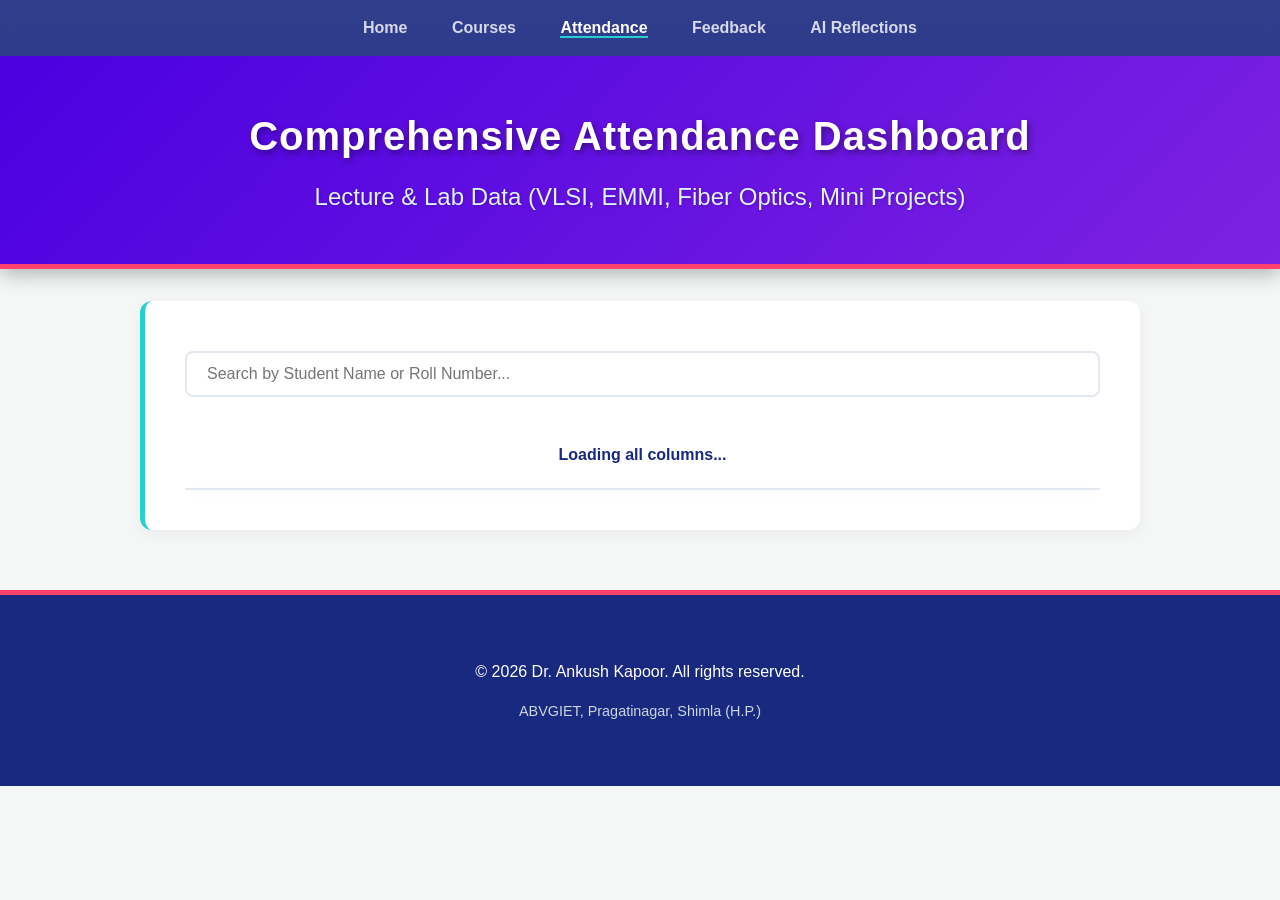
<file: attendance.html>
<!DOCTYPE html>
<html lang="en">
<head>
    <meta charset="UTF-8">
    <meta name="viewport" content="width=device-width, initial-scale=1.0">
    <title>Attendance Dashboard | Dr. Ankush Kapoor</title>
    <link rel="stylesheet" href="style.css">
    
    <style>
        .search-box {
            width: 100%;
            padding: 12px 20px;
            margin: 10px 0 25px 0;
            border: 2px solid #e2e8f0;
            border-radius: 8px;
            font-size: 1rem;
            box-sizing: border-box;
            transition: border-color 0.3s ease;
            font-family: inherit;
        }
        .search-box:focus {
            border-color: var(--secondary-color);
            outline: none;
            box-shadow: 0 0 8px rgba(38, 208, 206, 0.3);
        }
        .table-wrapper {
            overflow-x: auto;
            border-radius: 8px;
            box-shadow: 0 4px 15px rgba(0,0,0,0.05);
            border: 1px solid #e2e8f0;
            background: white;
        }
        #attendanceTable {
            width: 100%;
            border-collapse: collapse;
            white-space: nowrap;
        }
        #attendanceTable th, #attendanceTable td {
            padding: 12px 15px;
            text-align: center;
            border-bottom: 1px solid #e2e8f0;
            border-right: 1px solid #e2e8f0;
            font-size: 0.95rem;
        }
        #attendanceTable th {
            background-color: var(--primary-color);
            color: white;
            font-weight: 600;
        }
        #attendanceTable tr:nth-child(even) { background-color: #f8fafc; }
        #attendanceTable tr:hover { background-color: #f1f5f9; transition: background 0.2s; }
        
        .student-info {
            position: sticky;
            left: 0;
            background-color: white;
            z-index: 1;
            box-shadow: 2px 0 5px rgba(0,0,0,0.05);
        }
        #attendanceTable th.student-info {
            background-color: var(--primary-color);
            z-index: 2;
        }
        #attendanceTable tr:nth-child(even) td.student-info { background-color: #f8fafc; }
        
        .low-att {
            background-color: #ffeef0 !important;
            color: #d8000c;
            font-weight: bold;
        }
        #status-message {
            text-align: center;
            font-weight: bold;
            color: var(--primary-color);
            padding: 20px;
        }
    </style>
</head>
<body>

    <nav class="main-nav">
        <a href="index.html">Home</a>
        <a href="courses.html">Courses</a>
        <a href="attendance.html" class="active">Attendance</a>
        <a href="feedback.html">Feedback</a>
        <a href="gen-ai-reflections.html">AI Reflections</a>
    </nav>

    <header style="padding: 3rem 2rem; border-bottom: 5px solid var(--accent-color);">
        <h1 style="font-size: 2.5rem;">Comprehensive Attendance Dashboard</h1>
        <h2>Lecture & Lab Data (VLSI, EMMI, Fiber Optics, Mini Projects)</h2>
    </header>

    <div class="container">
        <div class="about-card">
            
            <input type="text" id="searchInput" class="search-box" placeholder="Search by Student Name or Roll Number..." onkeyup="filterTable()">

            <div id="status-message">Loading all columns...</div>

            <div class="table-wrapper">
                <table id="attendanceTable">
                    <thead id="tableHeader"></thead>
                    <tbody id="tableBody"></tbody>
                </table>
            </div>
            
        </div>
    </div>

    <footer>
        <p>&copy; 2026 Dr. Ankush Kapoor. All rights reserved.</p>
        <p style="font-size: 0.9rem; color: #cbd5e1;">ABVGIET, Pragatinagar, Shimla (H.P.)</p>
    </footer>

    <script>
        const csvUrl = "https://docs.google.com/spreadsheets/d/e/2PACX-1vTqAd3c4bG0GrAj6ypKV8elGH0OhNNvDuwkANnZD-WMC05bxddgN8bG16RxeN3ah5hgKERoM9qqwmSw/pub?gid=358740635&single=true&output=csv";

        async function init() {
            try {
                const response = await fetch(csvUrl);
                const text = await response.text();
                const rows = text.split(/\r?\n/).map(row => row.split(/,(?=(?:(?:[^"]*"){2})*[^"]*$)/));

                if (rows.length < 2) return;

                const row1 = rows[0]; 
                const row2 = rows[1]; 
                
                let combinedHeader = [];
                for(let i=0; i < row2.length; i++) {
                    let top = row1[i] ? row1[i].replace(/"/g, '').trim() : "";
                    let bottom = row2[i] ? row2[i].replace(/"/g, '').trim() : "";
                    combinedHeader.push(top && bottom && top !== bottom ? `${top}<br><small>${bottom}</small>` : (top || bottom));
                }

                renderTable(combinedHeader, rows.slice(2));
                document.getElementById('status-message').style.display = 'none';
            } catch (e) {
                document.getElementById('status-message').innerHTML = "Error loading columns. Check Sheet visibility.";
                console.error("Fetch error: ", e);
            }
        }

        function renderTable(headers, data) {
            const headArea = document.getElementById('tableHeader');
            const bodyArea = document.getElementById('tableBody');

            headArea.innerHTML = `<tr>${headers.map((h, i) => `<th class="${i < 2 ? 'student-info' : ''}">${h}</th>`).join('')}</tr>`;

            let bodyHtml = '';
            data.forEach(row => {
                if (row.length < 2) return;
                
                bodyHtml += '<tr>';
                row.forEach((cell, index) => {
                    let cleanCell = cell.replace(/"/g, '').trim();
                    let cssClass = index < 2 ? 'student-info' : '';
                    
                    if (cleanCell.includes('%')) {
                        let val = parseFloat(cleanCell);
</file>
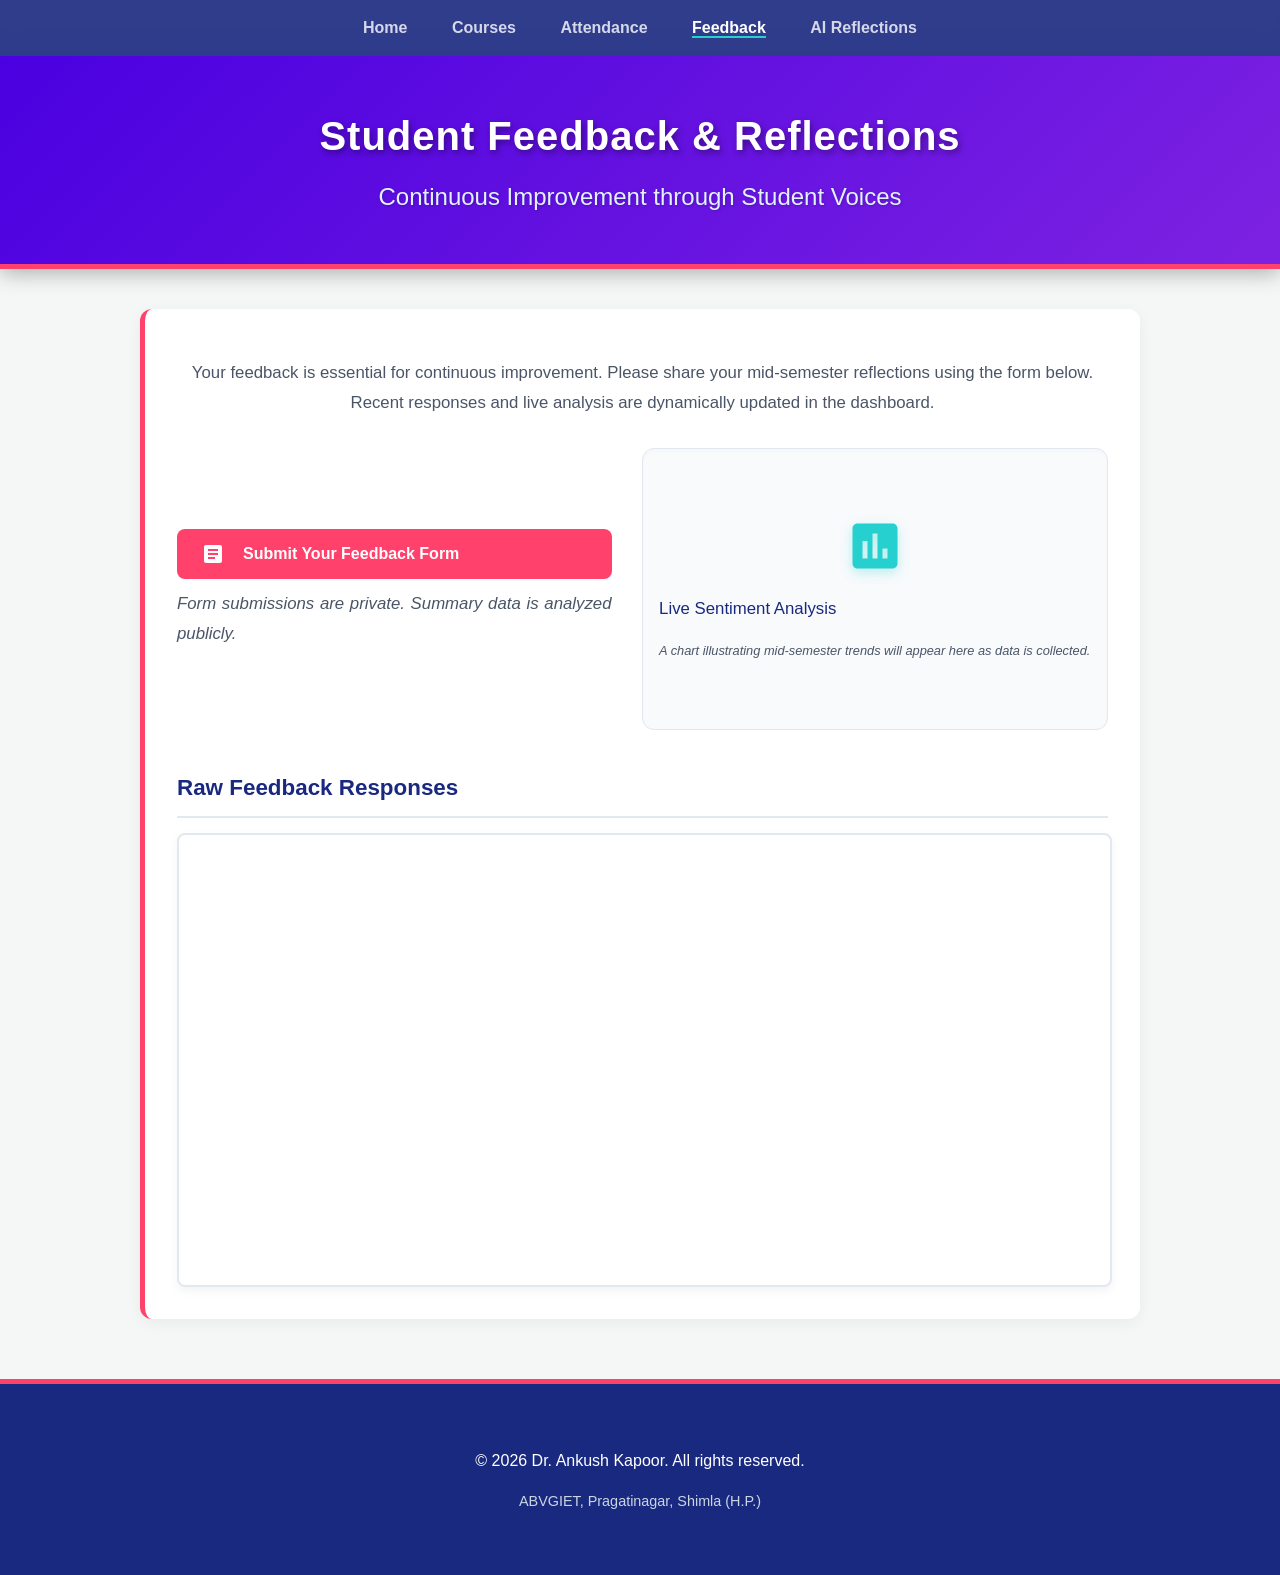
<file: feedback.html>
<!DOCTYPE html>
<html lang="en">
<head>
    <meta charset="UTF-8">
    <meta name="viewport" content="width=device-width, initial-scale=1.0">
    <title>Student Feedback | Dr. Ankush Kapoor</title>
    <link rel="stylesheet" href="style.css">
    
    <style>
        /* New Wrapper to put action button and illustration side-by-side */
        .feedback-visualization-wrapper {
            display: flex;
            gap: 30px;
            align-items: center;
            margin-bottom: 40px;
            flex-wrap: wrap; /* Allows stacking on mobile */
        }

        /* The block containing the button and text */
        .feedback-action-block {
            flex: 1;
            min-width: 280px;
            text-align: center;
        }

        /* The block containing the graphic illustration */
        .feedback-illustration-container {
            flex: 1;
            min-width: 320px;
            height: 250px; /* Fixed height for illustration */
            background: #f8fafc;
            border-radius: 12px;
            border: 1px solid #e2e8f0;
            padding: 15px;
            display: flex;
            align-items: center;
            justify-content: center;
            box-shadow: inset 0 2px 5px rgba(0,0,0,0.02);
            position: relative;
            overflow: hidden;
            animation: fadeInUp 1s ease-out backwards;
            animation-delay: 0.2s;
        }

        /* Styles for the PLACEHOLDER graphic until you embed a real chart */
        .illustration-placeholder {
            text-align: center;
            color: #64748b;
        }
        .illustration-placeholder svg {
            filter: drop-shadow(0 4px 6px rgba(38, 208, 206, 0.3));
            animation: float 3s ease-in-out infinite;
        }
        
        /* If you embed a real chart, it will use these styles */
        .embedded-chart-iframe {
            width: 100%;
            height: 100%;
            border: none;
        }

        /* Small note style */
        .small-note {
            font-size: 0.85rem;
            color: #64748b;
            margin-top: -15px;
            margin-bottom: 25px;
        }

        /* Mobile specific adjustments */
        @media (max-width: 768px) {
            .feedback-visualization-wrapper {
                flex-direction: column-reverse; /* Illustration on top, button below on mobile */
                gap: 20px;
            }
            .feedback-action-block { margin-top: 10px; }
        }
    </style>
</head>
<body>

    <nav class="main-nav">
        <a href="index.html">Home</a>
        <a href="courses.html">Courses</a>
        <a href="attendance.html">Attendance</a>
        <a href="feedback.html" class="active">Feedback</a>
        <a href="gen-ai-reflections.html">AI Reflections</a>
    </nav>

    <header style="padding: 3rem 2rem; border-bottom: 5px solid var(--accent-color);">
        <h1 style="font-size: 2.5rem;">Student Feedback & Reflections</h1>
        <h2>Continuous Improvement through Student Voices</h2>
    </header>

    <div class="container">
        <div class="about-card" style="border-left: 5px solid var(--accent-color); margin-top: 40px; padding: 2rem;">
            
            <p style="font-size: 1.05rem; color: #4a5568; margin-bottom: 30px; text-align: center;">
                Your feedback is essential for continuous improvement. Please share your mid-semester reflections using the form below. 
                Recent responses and live analysis are dynamically updated in the dashboard.
            </p>
            
            <div class="feedback-visualization-wrapper">
                
                <div class="feedback-action-block">
                    <a href="https://forms.gle/frmzQPRC2VSEYUvS8" target="_blank" class="btn form-btn" style="width: 100%; box-sizing: border-box;">
                        <svg viewBox="0 0 24 24" width="24" height="24" fill="currentColor" style="margin-right: 8px;"><path d="M19 3H5c-1.1 0-2 .9-2 2v14c0 1.1.9 2 2 2h14c1.1 0 2-.9 2-2V5c0-1.1-.9-2-2-2zm-5 14H7v-2h7v2zm3-4H7v-2h10v2zm0-4H7V7h10v2z"/></svg>
                        Submit Your Feedback Form
                    </a>
                    <p class="small-note"><em>Form submissions are private. Summary data is analyzed publicly.</em></p>
                </div>

                <div class="feedback-illustration-container">
                    
                    <div class="illustration-placeholder">
                        <svg viewBox="0 0 24 24" width="60" height="60" fill="#26D0CE">
                            <path d="M19 3H5c-1.1 0-2 .9-2 2v14c0 1.1.9 2 2 2h14c1.1 0 2-.9 2-2V5c0-1.1-.9-2-2-2zM9 17H7v-7h2v7zm4 0h-2V7h2v10zm4 0h-2v-4h2v4z"></path>
                        </svg>
                        <p style="font-weight: 500; color: var(--primary-color); margin-top: 10px;">Live Sentiment Analysis</p>
                        <p style="font-size: 0.8rem; margin: 0;"><em>A chart illustrating mid-semester trends will appear here as data is collected.</em></p>
                    </div>

                    </div>
            </div>

            <h3 style="color: var(--primary-color); border-bottom: 2px solid #e2e8f0; padding-bottom: 10px; margin-top: 30px;">Raw Feedback Responses</h3>
            
            <div class="sheet-container" style="height: 450px; margin-top: 15px;">
                <iframe src="https://docs.google.com/spreadsheets/d/e/2PACX-1vRCGKFRLKXF5qErQzFEiFftpZ1VApmVITQwI7TxRHPGiMbZkTIWYdaDBlO9Q0JdElFDmMBpr0hi8Q9k/pubhtml?widget=true&amp;headers=false"></iframe>
            </div>
        </div>
    </div>

    <footer>
        <p>&copy; 2026 Dr. Ankush Kapoor. All rights reserved.</p>
        <p style="font-size: 0.9rem; color: #cbd5e1;">ABVGIET, Pragatinagar, Shimla (H.P.)</p>
    </footer>

</body>
</html>
</file>
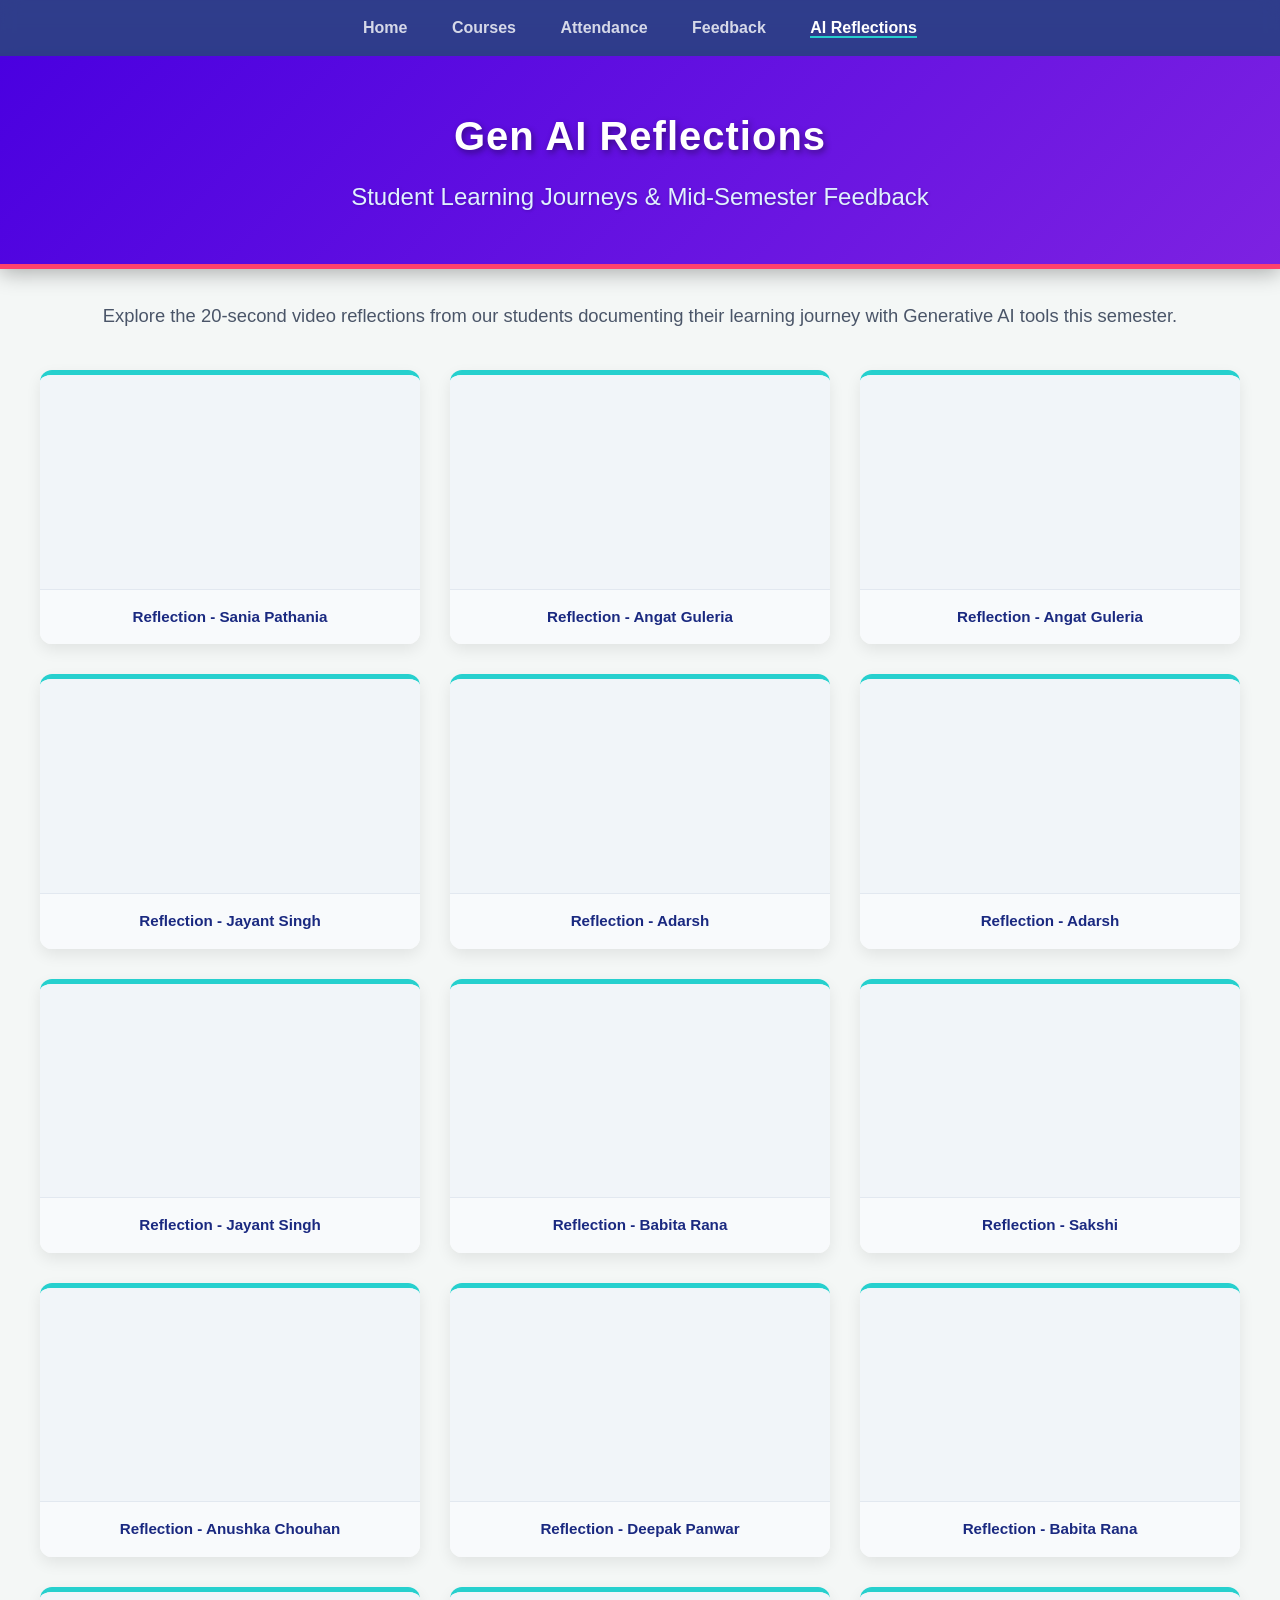
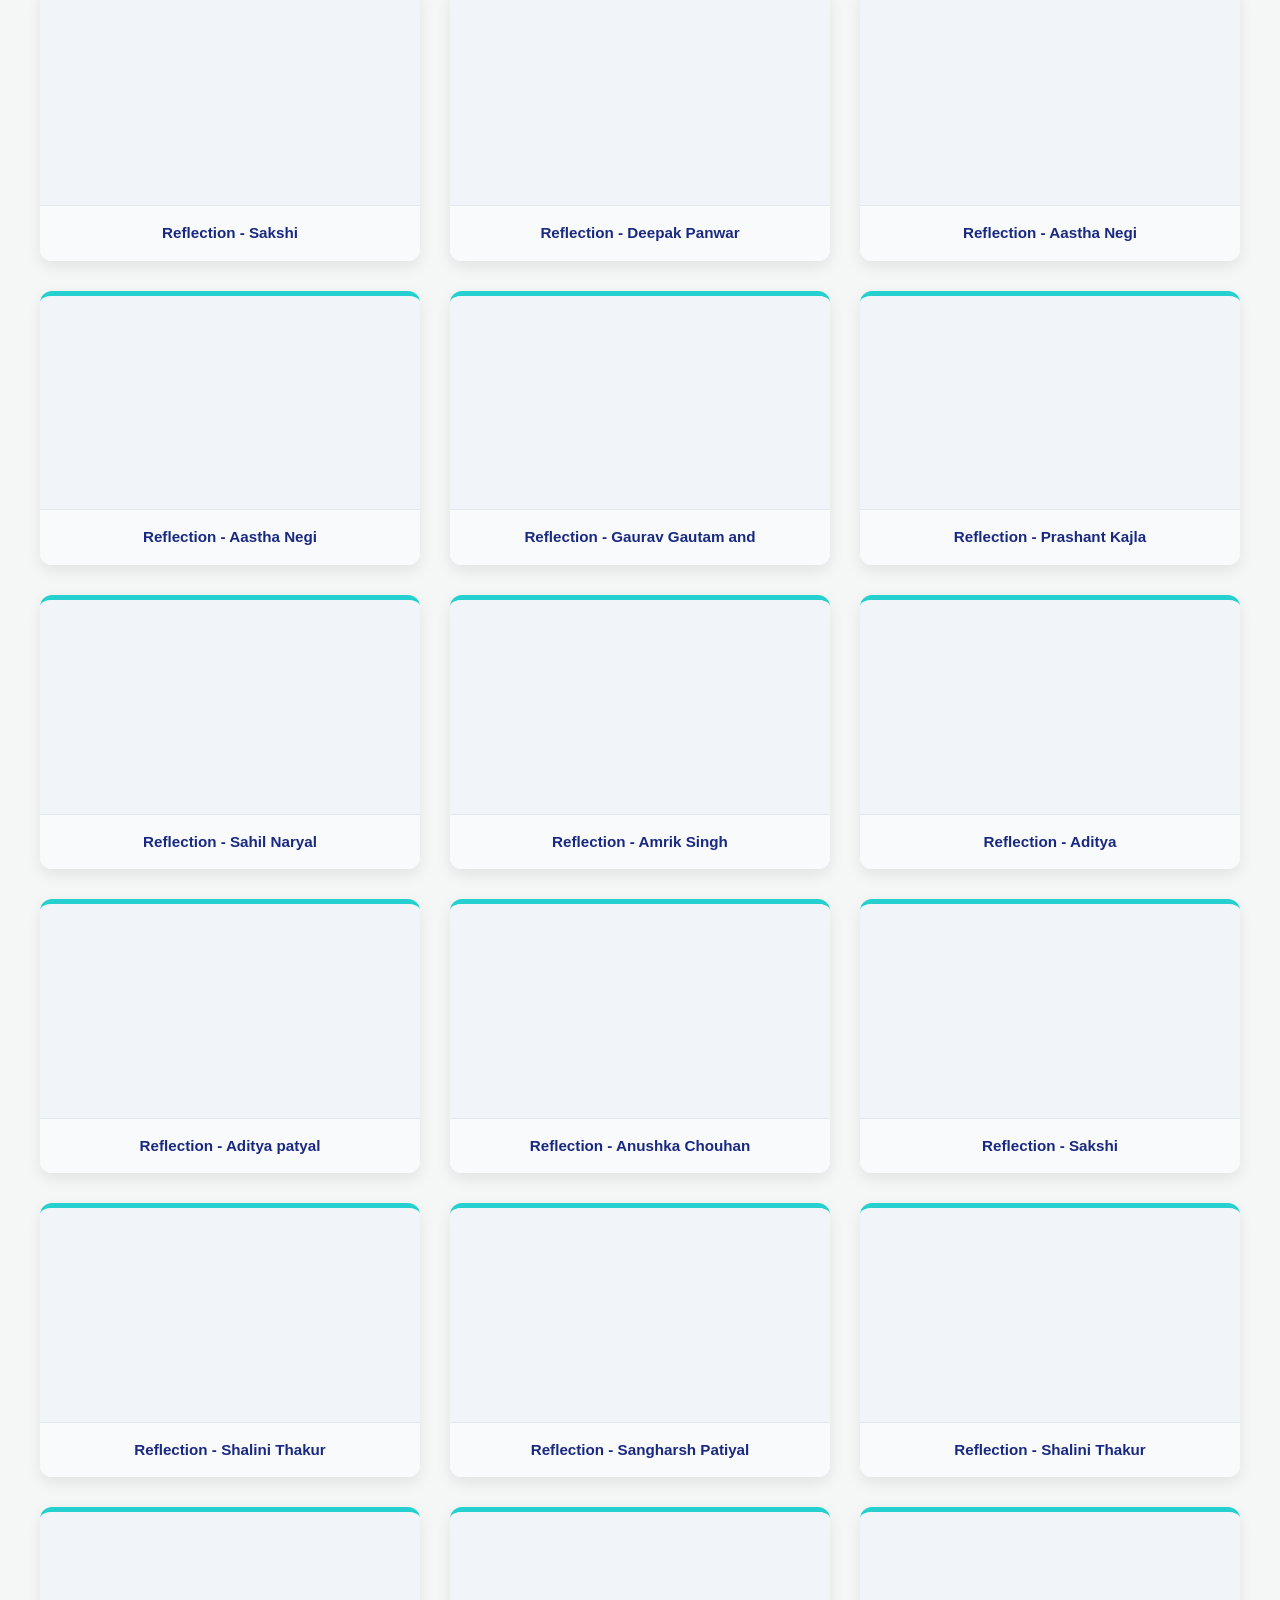
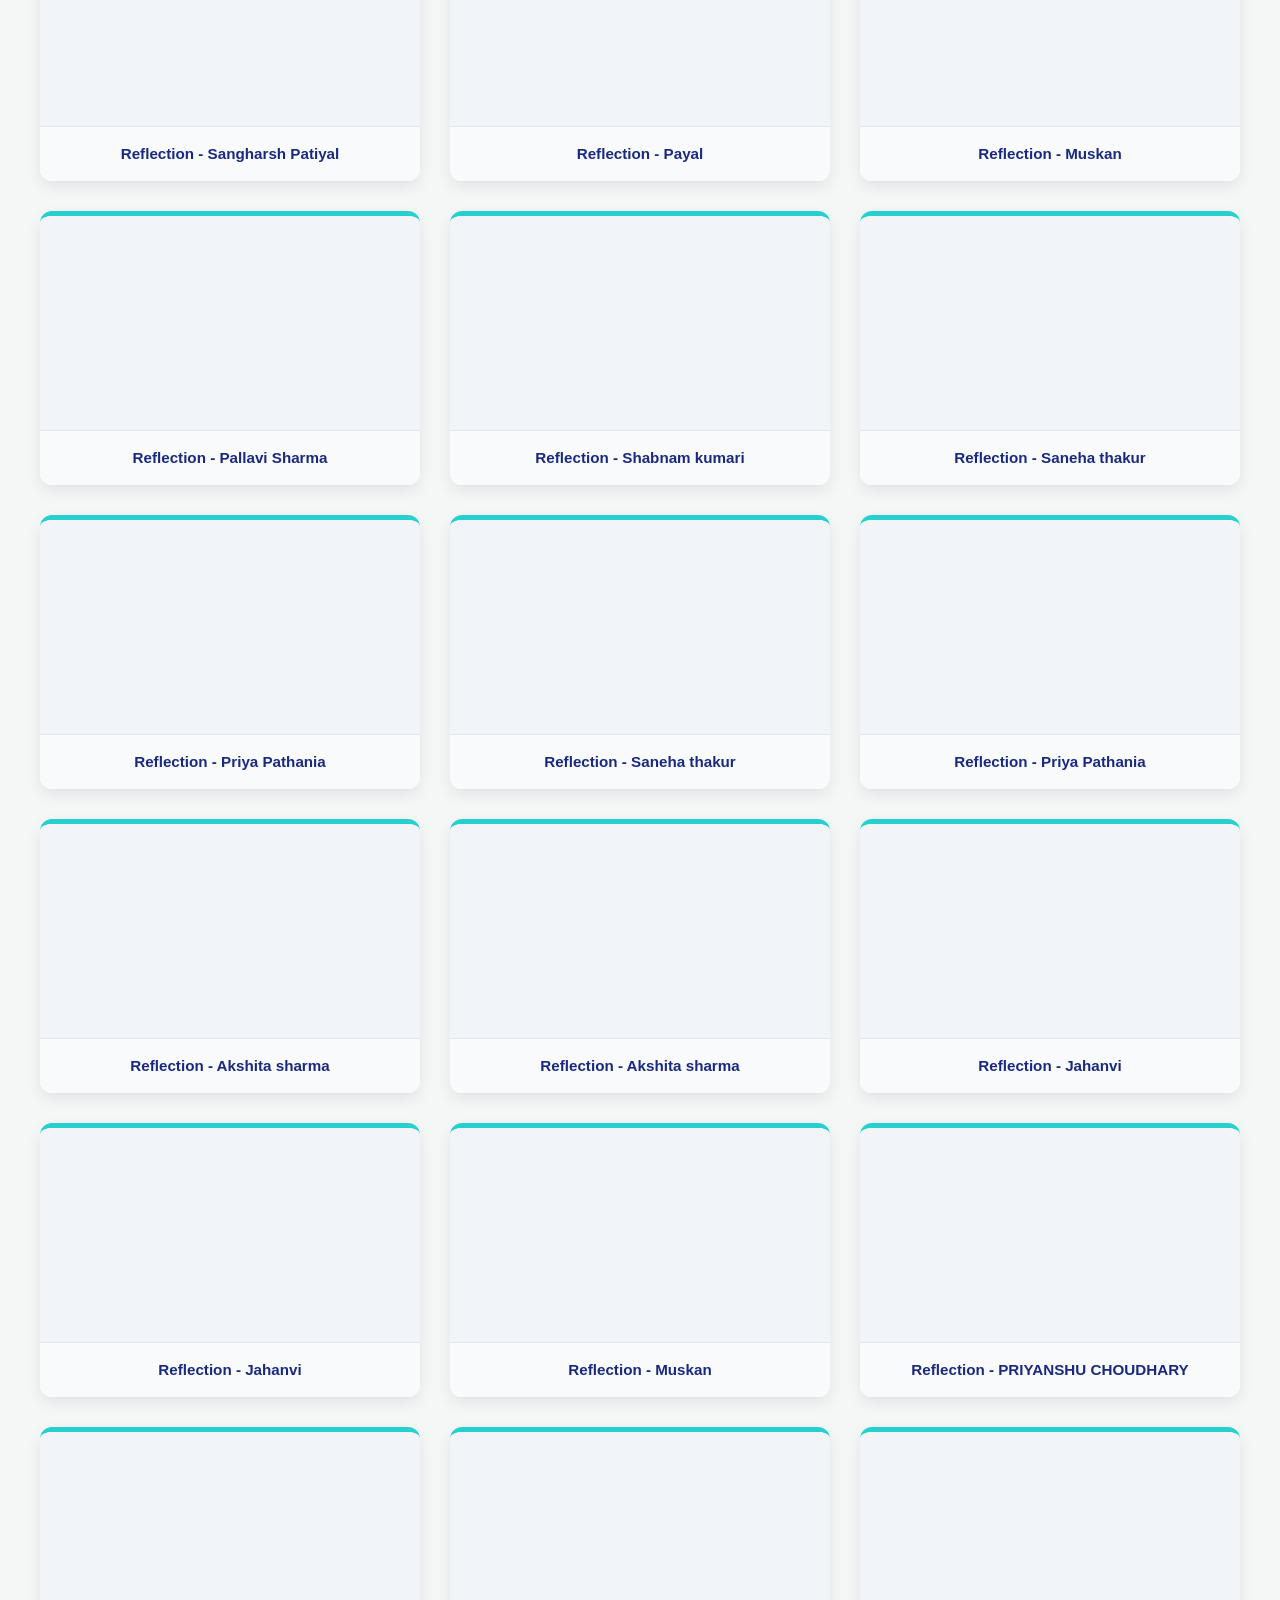
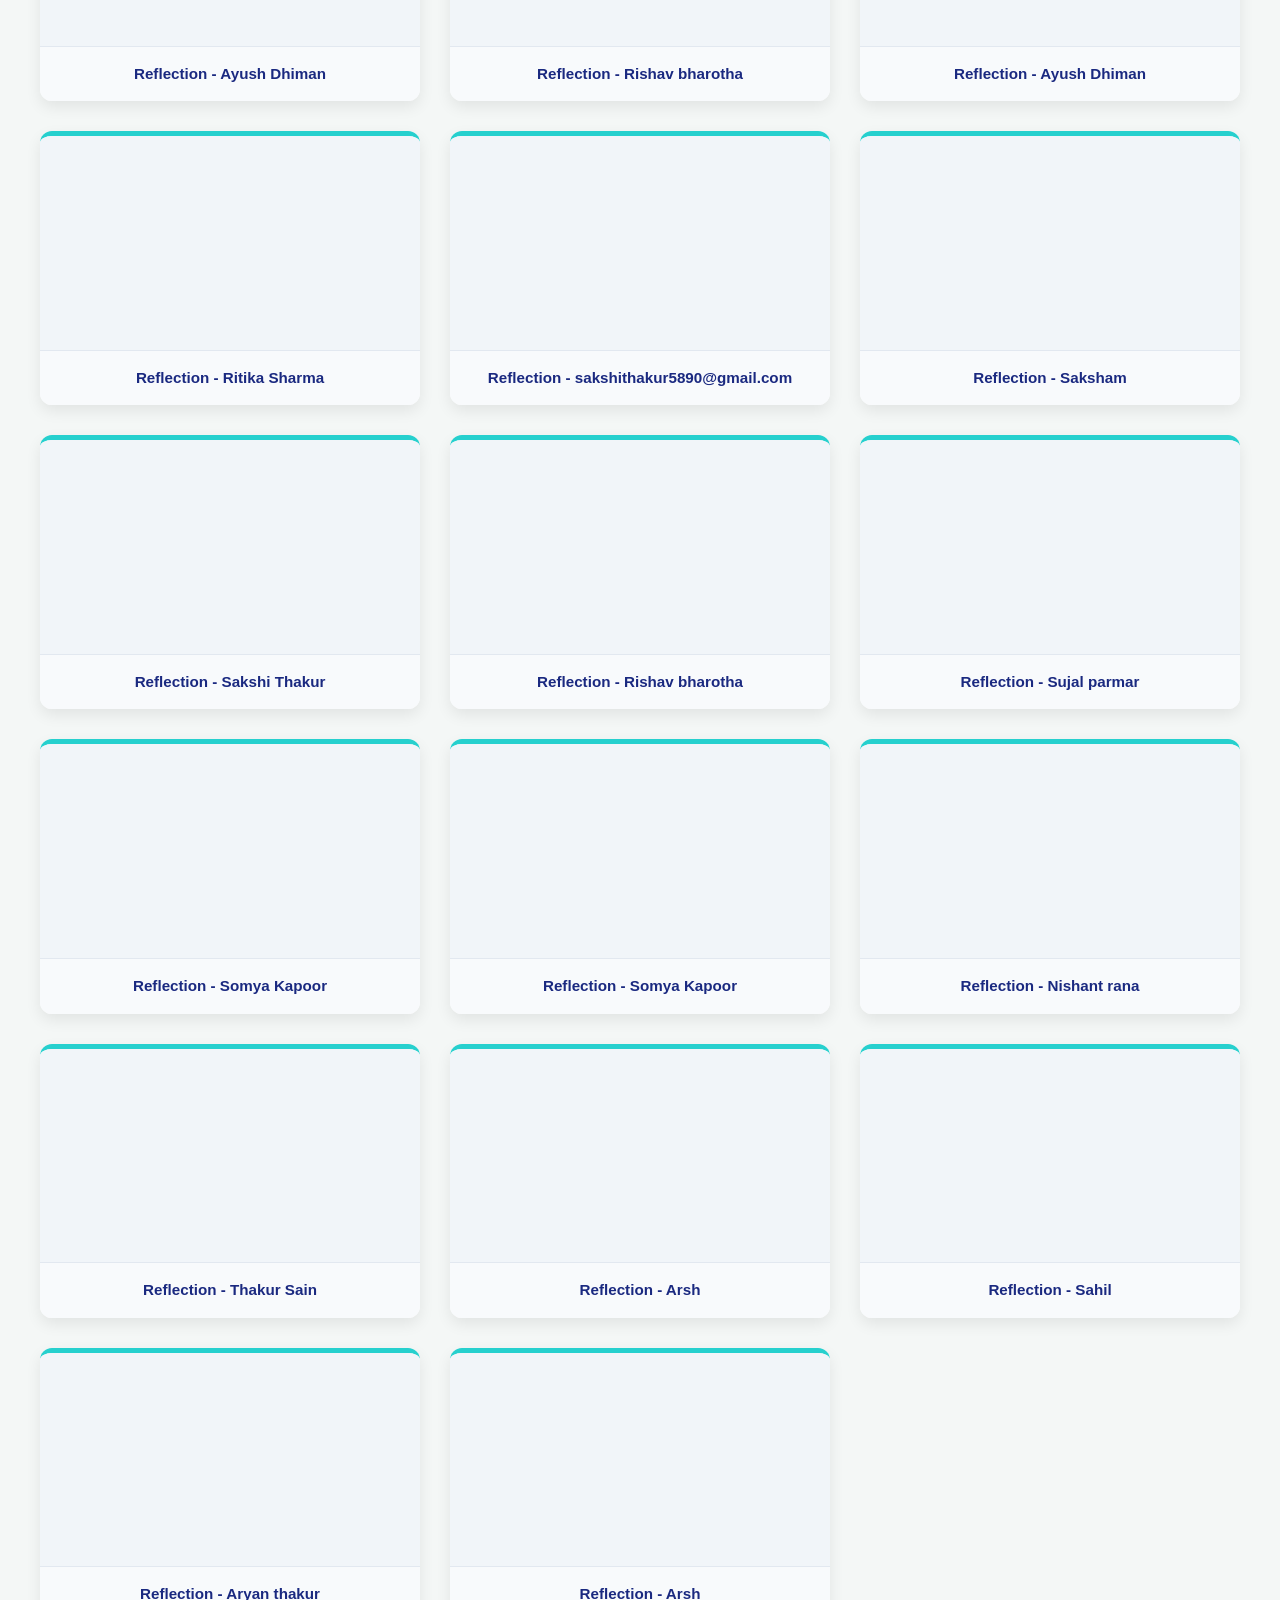
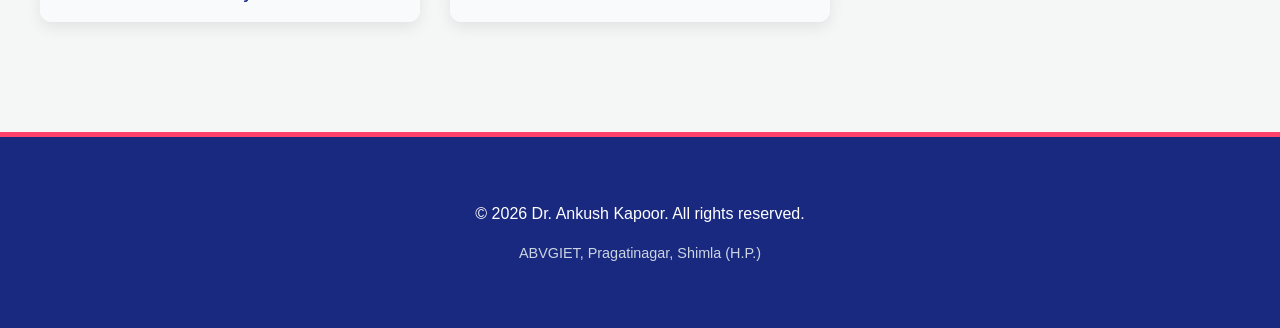
<file: gen-ai-reflections.html>
<!DOCTYPE html>
<html lang="en">
<head>
    <meta charset="UTF-8">
    <meta name="viewport" content="width=device-width, initial-scale=1.0">
    <title>Gen AI Reflections | Dr. Ankush Kapoor</title>
    <link rel="stylesheet" href="style.css">
    
    <style>
        .intro-text {
            text-align: center;
            font-size: 1.15rem;
            color: #4a5568;
            margin-bottom: 40px;
            padding: 0 20px;
        }
        
        .video-grid {
            display: grid;
            grid-template-columns: repeat(auto-fill, minmax(300px, 1fr));
            gap: 30px;
            padding-bottom: 50px;
        }

        .video-card {
            background: white;
            border-radius: 12px;
            overflow: hidden;
            box-shadow: 0 6px 15px rgba(0,0,0,0.08);
            border-top: 5px solid var(--secondary-color);
            transition: transform 0.3s ease, box-shadow 0.3s ease;
            animation: fadeInUp 0.8s ease-out backwards;
        }

        .video-card:hover {
            transform: translateY(-8px);
            box-shadow: 0 12px 25px rgba(38, 208, 206, 0.2);
        }

        .video-container {
            position: relative;
            padding-bottom: 56.25%; 
            height: 0;
            overflow: hidden;
            background: #f1f5f9;
        }

        .video-container iframe {
            position: absolute;
            top: 0;
            left: 0;
            width: 100%;
            height: 100%;
            border: none;
        }

        .student-name {
            padding: 15px;
            text-align: center;
            font-weight: bold;
            color: var(--primary-color);
            background: #f8fafc;
            border-top: 1px solid #e2e8f0;
            font-size: 0.95rem;
        }
    </style>
</head>
<body>

    <nav class="main-nav">
        <a href="index.html">Home</a>
        <a href="courses.html">Courses</a>
        <a href="attendance.html">Attendance</a>
        <a href="feedback.html">Feedback</a>
        <a href="gen-ai-reflections.html" class="active">AI Reflections</a>
    </nav>

    <header style="padding: 3rem 2rem; border-bottom: 5px solid var(--accent-color);">
        <h1 style="font-size: 2.5rem;">Gen AI Reflections</h1>
        <h2>Student Learning Journeys & Mid-Semester Feedback</h2>
    </header>

    <div class="container" style="max-width: 1200px;"> 
        
        <p class="intro-text">Explore the 20-second video reflections from our students documenting their learning journey with Generative AI tools this semester.</p>

        <div class="video-grid">
            <div class="video-card"><div class="video-container"><iframe src="https://drive.google.com/file/d/1I1ddKTjwlgG8aN6TMSWtlhoUSjgl1jJv/preview" allow="autoplay"></iframe></div><div class="student-name">Reflection - Sania Pathania </div></div>
            <div class="video-card"><div class="video-container"><iframe src="https://drive.google.com/file/d/15mtxsN0i-Pv5Gohu8Yptk3cmvjEeKFyY/preview" allow="autoplay"></iframe></div><div class="student-name">Reflection - Angat Guleria </div></div>
            <div class="video-card"><div class="video-container"><iframe src="https://drive.google.com/file/d/1scgHu8amS_4jtRgc9vnKQPcxSdWIzI7d/preview" allow="autoplay"></iframe></div><div class="student-name">Reflection - Angat Guleria </div></div>
            <div class="video-card"><div class="video-container"><iframe src="https://drive.google.com/file/d/1GBp11EMB0Riugeh42y1kIvLFwq3XTVXX/preview" allow="autoplay"></iframe></div><div class="student-name">Reflection - Jayant Singh</div></div>
            <div class="video-card"><div class="video-container"><iframe src="https://drive.google.com/file/d/10_tzimz5dl9iVNtrCN0m0iCvl-k9sybL/preview" allow="autoplay"></iframe></div><div class="student-name">Reflection - Adarsh </div></div>
            <div class="video-card"><div class="video-container"><iframe src="https://drive.google.com/file/d/1i8tHfZ3QOmB84UhL8UitzfCegCQCf1Hj/preview" allow="autoplay"></iframe></div><div class="student-name">Reflection - Adarsh </div></div>
            <div class="video-card"><div class="video-container"><iframe src="https://drive.google.com/file/d/1GpQIqWBnsoRGLCq9DX62xn1pJU4MYgTO/preview" allow="autoplay"></iframe></div><div class="student-name">Reflection - Jayant Singh</div></div>
            <div class="video-card"><div class="video-container"><iframe src="https://drive.google.com/file/d/1_aqv76jmufgt6H6lRaI9avwJSGDF-XAh/preview" allow="autoplay"></iframe></div><div class="student-name">Reflection - Babita Rana </div></div>
            <div class="video-card"><div class="video-container"><iframe src="https://drive.google.com/file/d/1FHpIEohQ6IAXr0EaQTsNkiJV-8L0i7ae/preview" allow="autoplay"></iframe></div><div class="student-name">Reflection - Sakshi</div></div>
            <div class="video-card"><div class="video-container"><iframe src="https://drive.google.com/file/d/1QytWVe59EmnBMM7h7YMRLJQOc-KKXUcX/preview" allow="autoplay"></iframe></div><div class="student-name">Reflection - Anushka Chouhan </div></div>
            <div class="video-card"><div class="video-container"><iframe src="https://drive.google.com/file/d/1bKD16oVgvsh69ULfZKqZzmzPbk91oBcf/preview" allow="autoplay"></iframe></div><div class="student-name">Reflection - Deepak Panwar </div></div>
            <div class="video-card"><div class="video-container"><iframe src="https://drive.google.com/file/d/1hiAXgJUC_m-oM5xJ527WO8ZlELkBim_q/preview" allow="autoplay"></iframe></div><div class="student-name">Reflection - Babita Rana</div></div>
            <div class="video-card"><div class="video-container"><iframe src="https://drive.google.com/file/d/1pdgpWNeGC1NIi6j558szc7DPQrw1s9vL/preview" allow="autoplay"></iframe></div><div class="student-name">Reflection - Sakshi</div></div>
            <div class="video-card"><div class="video-container"><iframe src="https://drive.google.com/file/d/1k_KOXPlHdjWKtoupJlR-iPLEjdCCX8_y/preview" allow="autoplay"></iframe></div><div class="student-name">Reflection - Deepak Panwar </div></div>
            <div class="video-card"><div class="video-container"><iframe src="https://drive.google.com/file/d/1i6slQKi7rYzFFLjp11L0hbvzjSA-oWJ9/preview" allow="autoplay"></iframe></div><div class="student-name">Reflection - Aastha Negi </div></div>
            <div class="video-card"><div class="video-container"><iframe src="https://drive.google.com/file/d/1TF7uLHWobRJcTVur4w0cwiOXxB_dAttu/preview" allow="autoplay"></iframe></div><div class="student-name">Reflection - Aastha Negi </div></div>
            <div class="video-card"><div class="video-container"><iframe src="https://drive.google.com/file/d/1nJ5rmtTa5OLeF4EmaASThZk6vzRc_GSw/preview" allow="autoplay"></iframe></div><div class="student-name">Reflection - Gaurav Gautam and </div></div>
            <div class="video-card"><div class="video-container"><iframe src="https://drive.google.com/file/d/1eiJIAB6VKXUnMTLPquFos1jiDTrygioS/preview" allow="autoplay"></iframe></div><div class="student-name">Reflection - Prashant Kajla</div></div>
            <div class="video-card"><div class="video-container"><iframe src="https://drive.google.com/file/d/1KbCDyUZBWhvmtbAQXCpcElDEbERL4gY4/preview" allow="autoplay"></iframe></div><div class="student-name">Reflection - Sahil Naryal </div></div>
            <div class="video-card"><div class="video-container"><iframe src="https://drive.google.com/file/d/1bQCb9eiUytaz8puM2ncd0MITERBYBp6Z/preview" allow="autoplay"></iframe></div><div class="student-name">Reflection - Amrik Singh </div></div>
            <div class="video-card"><div class="video-container"><iframe src="https://drive.google.com/file/d/1h_9zo2HGFmef0JobXVIUMKDEe5Y0FVwx/preview" allow="autoplay"></iframe></div><div class="student-name">Reflection - Aditya</div></div>
            <div class="video-card"><div class="video-container"><iframe src="https://drive.google.com/file/d/1HzNjuMqL2Co_VsPP7ik33h_2e384neeI/preview" allow="autoplay"></iframe></div><div class="student-name">Reflection - Aditya patyal</div></div>
            <div class="video-card"><div class="video-container"><iframe src="https://drive.google.com/file/d/1s_ghCZIXxIiZn6vAKRlYfptT53iutRiT/preview" allow="autoplay"></iframe></div><div class="student-name">Reflection - Anushka Chouhan </div></div>
            <div class="video-card"><div class="video-container"><iframe src="https://drive.google.com/file/d/13DqrGCLJW3QdjSgT3WAzM0a6fDImFnL7/preview" allow="autoplay"></iframe></div><div class="student-name">Reflection - Sakshi</div></div>
            <div class="video-card"><div class="video-container"><iframe src="https://drive.google.com/file/d/1Vk1CJSMRBOJuZm_FyffCQxbO5MAFnTFR/preview" allow="autoplay"></iframe></div><div class="student-name">Reflection - Shalini Thakur </div></div>
            <div class="video-card"><div class="video-container"><iframe src="https://drive.google.com/file/d/14fJQjWm_Cd1o4LXbklQKLZjoOENFomRG/preview" allow="autoplay"></iframe></div><div class="student-name">Reflection - Sangharsh Patiyal</div></div>
            <div class="video-card"><div class="video-container"><iframe src="https://drive.google.com/file/d/1coSnzlCyjXDMWTaVzBRDdPApXoINqXIP/preview" allow="autoplay"></iframe></div><div class="student-name">Reflection - Shalini Thakur </div></div>
            <div class="video-card"><div class="video-container"><iframe src="https://drive.google.com/file/d/14q9z1kSuVpwdajwrtSykVvyG20gedlxM/preview" allow="autoplay"></iframe></div><div class="student-name">Reflection - Sangharsh Patiyal</div></div>
            <div class="video-card"><div class="video-container"><iframe src="https://drive.google.com/file/d/1Oc850WkD_b5DHZu9gfMYzAEjUVSJLbtf/preview" allow="autoplay"></iframe></div><div class="student-name">Reflection - Payal</div></div>
            <div class="video-card"><div class="video-container"><iframe src="https://drive.google.com/file/d/1dTMw3iUUwpDB8m8TGWctg_T-KS07qXNa/preview" allow="autoplay"></iframe></div><div class="student-name">Reflection - Muskan </div></div>
            <div class="video-card"><div class="video-container"><iframe src="https://drive.google.com/file/d/11hcYPdQ5_1T7et1OisWgmwfHFosUYg9h/preview" allow="autoplay"></iframe></div><div class="student-name">Reflection - Pallavi Sharma </div></div>
            <div class="video-card"><div class="video-container"><iframe src="https://drive.google.com/file/d/1gdLQdz8YIM9h7xBSlDDwHGKRE0qg3nKz/preview" allow="autoplay"></iframe></div><div class="student-name">Reflection - Shabnam kumari </div></div>
            <div class="video-card"><div class="video-container"><iframe src="https://drive.google.com/file/d/1b391u1JBGGp6NeQJpX3Fv5kqCAvuByLe/preview" allow="autoplay"></iframe></div><div class="student-name">Reflection - Saneha thakur </div></div>
            <div class="video-card"><div class="video-container"><iframe src="https://drive.google.com/file/d/1G5MCzNtlg4NneOvEoeSim_oHQanVXg4M/preview" allow="autoplay"></iframe></div><div class="student-name">Reflection - Priya Pathania</div></div>
            <div class="video-card"><div class="video-container"><iframe src="https://drive.google.com/file/d/1d48hpZmtYrWR-abBDVW6URoDx_54KLbn/preview" allow="autoplay"></iframe></div><div class="student-name">Reflection - Saneha thakur</div></div>
            <div class="video-card"><div class="video-container"><iframe src="https://drive.google.com/file/d/1kf2ffnvj9Y1Dg2tOn_IJCVRemPPVRRLF/preview" allow="autoplay"></iframe></div><div class="student-name">Reflection - Priya Pathania</div></div>
            <div class="video-card"><div class="video-container"><iframe src="https://drive.google.com/file/d/1xY9jRlq4_d7sBOfFwRS7B0yHD5hhczkW/preview" allow="autoplay"></iframe></div><div class="student-name">Reflection - Akshita sharma </div></div>
            <div class="video-card"><div class="video-container"><iframe src="https://drive.google.com/file/d/1af9DcUnRashBMj4PGu8Zn6fUToEQy2TP/preview" allow="autoplay"></iframe></div><div class="student-name">Reflection - Akshita sharma </div></div>
            <div class="video-card"><div class="video-container"><iframe src="https://drive.google.com/file/d/1O-NTK4n1WYRaYBiSFiK_WcEWiPY6V75H/preview" allow="autoplay"></iframe></div><div class="student-name">Reflection - Jahanvi</div></div>
            <div class="video-card"><div class="video-container"><iframe src="https://drive.google.com/file/d/1o-UoQmpUgP0L_ZN6hNH4WhmJ4epBozSP/preview" allow="autoplay"></iframe></div><div class="student-name">Reflection - Jahanvi</div></div>
            <div class="video-card"><div class="video-container"><iframe src="https://drive.google.com/file/d/1XRLNKSWYz037YIw7anrmcl2gk_kc7-Rr/preview" allow="autoplay"></iframe></div><div class="student-name">Reflection - Muskan </div></div>
            <div class="video-card"><div class="video-container"><iframe src="https://drive.google.com/file/d/1XeVfa8XeJNWOTkmcCDq9mI4NDjhIXuBE/preview" allow="autoplay"></iframe></div><div class="student-name">Reflection - PRIYANSHU CHOUDHARY </div></div>
            <div class="video-card"><div class="video-container"><iframe src="https://drive.google.com/file/d/1_RMoKI3mu3reCHKrxY88mK--jhgTPuTV/preview" allow="autoplay"></iframe></div><div class="student-name">Reflection - Ayush Dhiman</div></div>
            <div class="video-card"><div class="video-container"><iframe src="https://drive.google.com/file/d/1jhppnr0DZb6mE4eKNMNxbpw88bP4xey-/preview" allow="autoplay"></iframe></div><div class="student-name">Reflection - Rishav bharotha </div></div>
            <div class="video-card"><div class="video-container"><iframe src="https://drive.google.com/file/d/1rPFgC2jk2OZLJ3Cvly74U9x7iyF378XG/preview" allow="autoplay"></iframe></div><div class="student-name">Reflection - Ayush Dhiman</div></div>
            <div class="video-card"><div class="video-container"><iframe src="https://drive.google.com/file/d/1DDa4Fve7XygY7sWSWvMEk58oJVjA_CmO/preview" allow="autoplay"></iframe></div><div class="student-name">Reflection - Ritika Sharma </div></div>
            <div class="video-card"><div class="video-container"><iframe src="https://drive.google.com/file/d/1__6aZnJ8v2k84Vdt_mNn7d_OWfj0Z2iw/preview" allow="autoplay"></iframe></div><div class="student-name">Reflection - sakshithakur5890@gmail.com</div></div>
            <div class="video-card"><div class="video-container"><iframe src="https://drive.google.com/file/d/1VFz8jOKz-TZ2xHQQzOWv5oIuFvq5bma5/preview" allow="autoplay"></iframe></div><div class="student-name">Reflection - Saksham</div></div>
            <div class="video-card"><div class="video-container"><iframe src="https://drive.google.com/file/d/1g2hLxeQySrtpjw5Mv_FiaCtkYah72NBY/preview" allow="autoplay"></iframe></div><div class="student-name">Reflection - Sakshi Thakur</div></div>
            <div class="video-card"><div class="video-container"><iframe src="https://drive.google.com/file/d/12GD58wVCdamLAEVCO3u89-8zGsI7SjSy/preview" allow="autoplay"></iframe></div><div class="student-name">Reflection - Rishav bharotha </div></div>
            <div class="video-card"><div class="video-container"><iframe src="https://drive.google.com/file/d/1ZmJTNCSxlXQa6TWobQLpGVGK6NsA_ZD4/preview" allow="autoplay"></iframe></div><div class="student-name">Reflection - Sujal parmar</div></div>
            <div class="video-card"><div class="video-container"><iframe src="https://drive.google.com/file/d/1h94olmPNbMgvCruojUSBLjYmgE9ovqfQ/preview" allow="autoplay"></iframe></div><div class="student-name">Reflection - Somya Kapoor</div></div>
            <div class="video-card"><div class="video-container"><iframe src="https://drive.google.com/file/d/1COuwbVEKUCL8F149s2GoWsXuTCqDQvLB/preview" allow="autoplay"></iframe></div><div class="student-name">Reflection - Somya Kapoor</div></div>
            <div class="video-card"><div class="video-container"><iframe src="https://drive.google.com/file/d/1JMAVLhEVjghlIPvdwbm8n_GEbnEDcP2I/preview" allow="autoplay"></iframe></div><div class="student-name">Reflection - Nishant rana </div></div>
            <div class="video-card"><div class="video-container"><iframe src="https://drive.google.com/file/d/1Vq1AxrXq1ZrgLLUwgaMEHCD4pjVDTLhT/preview" allow="autoplay"></iframe></div><div class="student-name">Reflection - Thakur Sain </div></div>
            <div class="video-card"><div class="video-container"><iframe src="https://drive.google.com/file/d/1cG27O3sIavomKMrInLfGpkRSWnPKO7eu/preview" allow="autoplay"></iframe></div><div class="student-name">Reflection - Arsh</div></div>
            <div class="video-card"><div class="video-container"><iframe src="https://drive.google.com/file/d/1qYhLi0zwdWTwupEoxENt9zKqVj_4k-u7/preview" allow="autoplay"></iframe></div><div class="student-name">Reflection - Sahil</div></div>
            <div class="video-card"><div class="video-container"><iframe src="https://drive.google.com/file/d/1_7sLYw45Rdi1xggmieL6UA5QKmJvOEfl/preview" allow="autoplay"></iframe></div><div class="student-name">Reflection - Aryan thakur </div></div>
            <div class="video-card"><div class="video-container"><iframe src="https://drive.google.com/file/d/1zcuGm0ykuECD9zJu2IdDgRM1elU_gz0n/preview" allow="autoplay"></iframe></div><div class="student-name">Reflection - Arsh</div></div>
        </div>
    </div>

    <footer>
        <p>&copy; 2026 Dr. Ankush Kapoor. All rights reserved.</p>
        <p style="font-size: 0.9rem; color: #cbd5e1;">ABVGIET, Pragatinagar, Shimla (H.P.)</p>
    </footer>

</body>
</html>
</file>
<file: style.css>
:root {
    /* Hyper-Vibrant Color Palette */
    --primary-color: #1A2980; 
    --secondary-color: #26D0CE; 
    --accent-color: #FF416C; 
    --accent-hover: #FF4B2B;
    --bg-color: #f4f7f6;
    --text-color: #2d3748;
    --card-bg: #ffffff;
}

body {
    font-family: 'Segoe UI', Roboto, Helvetica, Arial, sans-serif;
    line-height: 1.6;
    margin: 0;
    padding: 0;
    background-color: var(--bg-color);
    color: var(--text-color);
    overflow-x: hidden;
}

/* --- ANIMATIONS --- */
@keyframes fadeInDown {
    from { opacity: 0; transform: translateY(-30px); }
    to { opacity: 1; transform: translateY(0); }
}

@keyframes fadeInUp {
    from { opacity: 0; transform: translateY(30px); }
    to { opacity: 1; transform: translateY(0); }
}

@keyframes gradientBG {
    0% { background-position: 0% 50%; }
    50% { background-position: 100% 50%; }
    100% { background-position: 0% 50%; }
}

@keyframes float {
    0% { transform: translateY(-10px); }
    50% { transform: translateY(-20px); }
    100% { transform: translateY(-10px); }
}

@keyframes zoomInBounce {
    0% { transform: scale(0); opacity: 0; }
    60% { transform: scale(1.1); opacity: 1; }
    100% { transform: scale(1); }
}

/* --- NAVIGATION --- */
.main-nav {
    background: rgba(26, 41, 128, 0.9); 
    padding: 15px; 
    text-align: center; 
    position: sticky; 
    top: 0; 
    z-index: 1000; 
    backdrop-filter: blur(10px);
}

.main-nav a {
    color: white; 
    text-decoration: none; 
    margin: 0 20px; 
    font-weight: bold;
}

.main-nav a.active {
    border-bottom: 2px solid var(--secondary-color);
}

.main-nav a:not(.active) {
    opacity: 0.8;
}

/* --- HEADER --- */
header {
    background: linear-gradient(-45deg, #1A2980, #26D0CE, #8E2DE2, #4A00E0);
    background-size: 400% 400%;
    animation: gradientBG 12s ease infinite, fadeInDown 1s ease-out;
    color: white;
    padding: 3rem 2rem 4.5rem 2rem;
    text-align: center;
    border-bottom: 5px solid var(--accent-color);
    box-shadow: 0 4px 20px rgba(0,0,0,0.3);
}

.profile-photo {
    width: 160px;
    height: 160px;
    border-radius: 50%;
    border: 5px solid white;
    box-shadow: 0 8px 25px rgba(0,0,0,0.4);
    object-fit: cover;
    margin: 0 auto 25px auto;
    display: block;
    animation: zoomInBounce 1s ease-out;
}

header h1 { margin: 0; font-size: 3.2rem; letter-spacing: 1px; text-shadow: 2px 3px 6px rgba(0,0,0,0.4); }
header h2 { margin: 10px 0 0 0; font-weight: 300; font-size: 1.5rem; color: #e0f2fe; text-shadow: 1px 1px 3px rgba(0,0,0,0.2); }
.affiliation { margin-top: 20px; font-size: 1.1rem; font-weight: 500; }

/* --- MAIN LAYOUT --- */
.container { max-width: 1000px; margin: 2rem auto; padding: 0 20px; }

.section-title { 
    color: var(--primary-color); 
    border-bottom: 3px solid var(--accent-color); 
    padding-bottom: 10px; 
    margin-bottom: 30px; 
    font-size: 2rem;
    animation: fadeInDown 1.2s ease-out;
}

/* --- ABOUT SECTION & VIDEOS --- */
.about-card {
    background: white;
    padding: 2.5rem;
    border-radius: 12px;
    box-shadow: 0 4px 15px rgba(0,0,0,0.05);
    margin-bottom: 40px;
    border-left: 5px solid var(--secondary-color);
    animation: fadeInUp 1s ease-out backwards;
    animation-delay: 0.2s;
}

.about-card p {
    font-size: 1.05rem;
    color: #4a5568;
    line-height: 1.8;
    margin-bottom: 15px;
    text-align: justify;
}

.about-card h3 {
    color: var(--primary-color);
    font-size: 1.4rem;
    margin-top: 25px;
    margin-bottom: 10px;
}

.video-gallery {
    display: flex; 
    justify-content: center; 
    gap: 20px; 
    flex-wrap: wrap; 
    margin-bottom: 10px; 
    animation: zoomInBounce 1s ease-out;
}

.portfolio-video {
    width: 100%; 
    max-width: 400px; 
    border-radius: 12px; 
    box-shadow: 0 8px 20px rgba(0,0,0,0.15); 
    border: 4px solid var(--secondary-color);
}

.video-note {
    text-align: center; 
    font-size: 0.85rem; 
    color: #64748b; 
    margin-top: 0px; 
    margin-bottom: 25px;
}

/* --- COURSES SECTION --- */
.course-grid { 
    display: grid; 
    grid-template-columns: repeat(auto-fit, minmax(450px, 1fr)); 
    gap: 30px; 
    margin-bottom: 40px; 
}

.course-card { 
    background: var(--card-bg); 
    border-radius: 12px; 
    overflow: hidden; 
    box-shadow: 0 8px 20px rgba(0,0,0,0.08); 
    transition: transform 0.4s ease, box-shadow 0.4s ease; 
    border-top: 5px solid var(--secondary-color); 
    animation: fadeInUp 1s ease-out backwards;
}

.course-card:nth-child(1) { animation-delay: 0.4s; }
.course-card:nth-child(2) { animation-delay: 0.6s; }

.course-card:hover { 
    box-shadow: 0 20px 40px rgba(38, 208, 206, 0.3); 
    animation: float 3s ease-in-out infinite;
}

.course-header { 
    background: linear-gradient(to right, #ffffff, #f0f9ff); 
    padding: 20px; 
    border-bottom: 1px solid #e2e8f0; 
}

.course-header h3 { margin: 0; color: var(--primary-color); font-size: 1.4rem; }

.course-code { 
    display: inline-block; 
    background: linear-gradient(45deg, var(--accent-color), var(--accent-hover)); 
    color: white; 
    padding: 5px 12px; 
    border-radius: 20px; 
    font-size: 0.9rem; 
    font-weight: bold; 
    margin-bottom: 10px; 
    box-shadow: 0 4px 10px rgba(255, 65, 108, 0.4);
}

.course-content { padding: 20px; }

.data-table { width: 100%; border-collapse: collapse; margin-top: 15px; }
.data-table th, .data-table td { text-align: left; padding: 12px 10px; border-bottom: 1px solid #e2e8f0; }
.data-table th { background-color: #f8fafc; color: var(--primary-color); font-weight: 700; }
.data-table tr:hover { background-color: #f1f5f9; transition: background-color 0.3s ease; }

.download-btn { 
    display: inline-block; 
    text-decoration: none; 
    color: white; 
    background: linear-gradient(45deg, var(--secondary-color), #00b4db);
    padding: 8px 16px;
    border-radius: 6px;
    font-weight: bold; 
    font-size: 0.85rem; 
    position: relative;
    overflow: hidden;
    transition: all 0.3s ease; 
    box-shadow: 0 4px 10px rgba(38, 208, 206, 0.3);
}

.download-btn::before {
    content: '';
    position: absolute;
    top: 0; left: -100%;
    width: 100%; height: 100%;
    background: linear-gradient(90deg, transparent, rgba(255,255,255,0.4), transparent);
    transition: left 0.5s ease;
}

.download-btn:hover { 
    transform: scale(1.05) translateY(-2px);
    box-shadow: 0 6px 15px rgba(38, 208, 206, 0.5);
}

.download-btn:hover::before { left: 100%; }

/* --- FEEDBACK SECTION --- */
.feedback-section {
    background: white;
    padding: 2.5rem;
    border-radius: 12px;
    box-shadow: 0 4px 15px rgba(0,0,0,0.05);
    margin-bottom: 40px;
    border-left: 5px solid var(--accent-color);
    animation: fadeInUp 1s ease-out backwards;
    text-align: center;
}

.form-btn { background-color: var(--accent-color); margin: 15px 0 25px 0; }

.sheet-container {
    width: 100%;
    height: 450px;
    border-radius: 8px;
    overflow: hidden;
    border: 2px solid #e2e8f0;
    box-shadow: 0 4px 10px rgba(0,0,0,0.05);
}

.sheet-container iframe { width: 100%; height: 100%; border: none; }

/* --- RESEARCH SECTION --- */
.research-section {
    background: white;
    padding: 2.5rem;
    border-radius: 12px;
    box-shadow: 0 4px 15px rgba(0,0,0,0.05);
    text-align: center;
    margin: 40px 0;
    border-top: 5px solid var(--secondary-color);
    animation: fadeInUp 1s ease-out backwards;
    animation-delay: 0.8s;
}

.research-section h3 {
    color: var(--primary-color);
    font-size: 1.8rem;
    margin-top: 0;
    margin-bottom: 10px;
}

.profile-buttons {
    display: flex;
    justify-content: center;
    align-items: center;
    gap: 20px;
    margin-top: 25px;
    flex-wrap: wrap;
}

.btn {
    display: inline-flex;
    align-items: center;
    gap: 10px;
    padding: 12px 24px;
    border-radius: 8px;
    font-size: 16px;
    font-weight: bold;
    text-decoration: none;
    color: white;
    transition: transform 0.2s, box-shadow 0.2s;
}

.btn:hover {
    transform: translateY(-3px);
    box-shadow: 0 6px 15px rgba(0,0,0,0.15);
}

.scholar-btn { background-color: #4285F4; }
.rg-btn { background-color: #00CCBB; }

.scholar-badge {
    margin-top: 25px;
    padding-top: 25px;
    border-top: 1px solid #e2e8f0;
}

.scholar-badge img {
    max-width: 100%;
    height: auto;
    border-radius: 6px;
    box-shadow: 0 2px 8px rgba(0,0,0,0.1);
}

/* --- FOOTER --- */
footer { 
    text-align: center; 
    padding: 3rem 2rem; 
    background: var(--primary-color); 
    color: white; 
    margin-top: 60px;
    border-top: 5px solid var(--accent-color);
}

.visitor-counter {
    margin-top: 25px;
    padding: 15px 25px;
    background: rgba(255,255,255,0.1);
    display: inline-block;
    border-radius: 12px;
    backdrop-filter: blur(5px);
    animation: fadeInUp 1.5s ease-out backwards;
    animation-delay: 1s;
    box-shadow: 0 4px 15px rgba(0,0,0,0.2);
}

.visitor-counter p {
    margin: 0 0 10px 0;
    font-size: 0.95rem;
    font-weight: bold;
    text-transform: uppercase;
    letter-spacing: 2px;
    color: #e0f2fe;
}

@media (max-width: 768px) { 
    .course-grid { grid-template-columns: 1fr; } 
    header h1 { font-size: 2.2rem; } 
}
</file>
